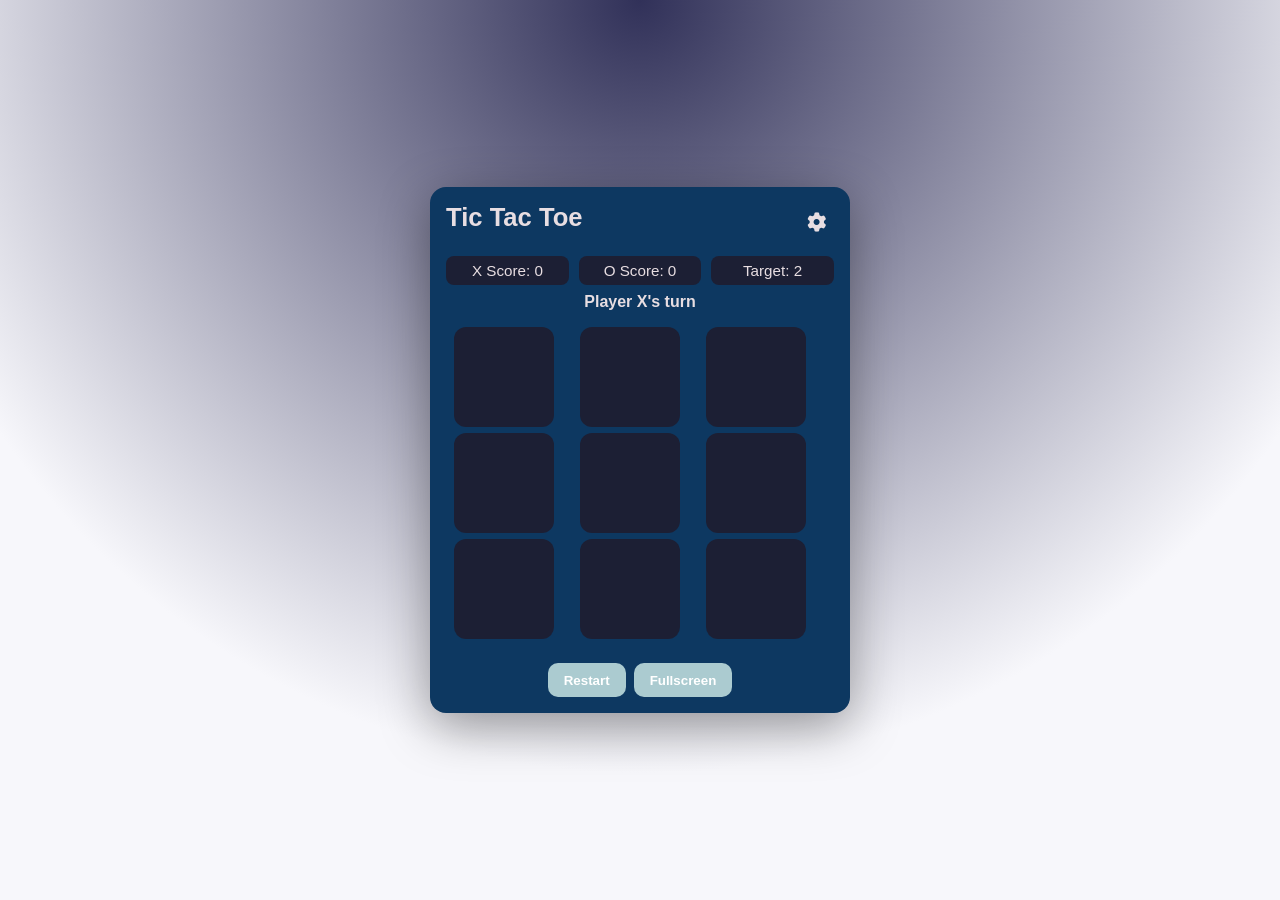
<file: index.html>
<!doctype html>
<html lang="en">
<head>
  <meta charset="utf-8" />
  <meta name="viewport" content="width=device-width, initial-scale=1.0" />
  <title>Tic Tac Toe (Web App)</title>
  <link rel="stylesheet" href="https://cdnjs.cloudflare.com/ajax/libs/font-awesome/6.4.0/css/all.min.css" />
  <link rel="stylesheet" href="style.css" />
</head>
<body>
  <canvas id="confettiCanvas"></canvas>
  <div class="container">
    <div class="header">
      <h1>Tic Tac Toe</h1>
      <button id="settingsBtn" class="iconBtn"><i class="fas fa-cog"></i></button>
    </div>
    <div id="onlinePanel" class="onlinePanel hidden">
      <label>Room code:
        <input id="roomInput" type="text" placeholder="ABC123" maxlength="6" />
      </label>
      <div class="onlineControls">
        <button id="createRoomBtn">Create Room</button>
        <button id="joinRoomBtn">Join Room</button>
      </div>
      <div id="onlineStatus">Online mode inactive</div>
    </div>
    <div class="scoreboard">
      <div>X Score: <span id="scoreX">0</span></div>
      <div>O Score: <span id="scoreO">0</span></div>
      <div>Target: <span id="targetWins">2</span></div>
    </div>
    <div id="status">Player X's turn</div>
    <div id="board" class="board"></div>
    <div class="actions">
      <button id="restartBtn">Restart</button>
      <button id="fullscreenBtn">Fullscreen</button>
    </div>
    <div id="winOverlay" class="overlay hidden">
      <div class="overlayContent">
        <div id="winMessage" class="winMessage"></div>
        <button id="playAgainBtn">Play Again</button>
      </div>
    </div>
  </div>
  <script src="https://cdn.socket.io/4.6.1/socket.io.min.js"></script>
  <script src="script.js"></script>
</body>
</html>
</file>
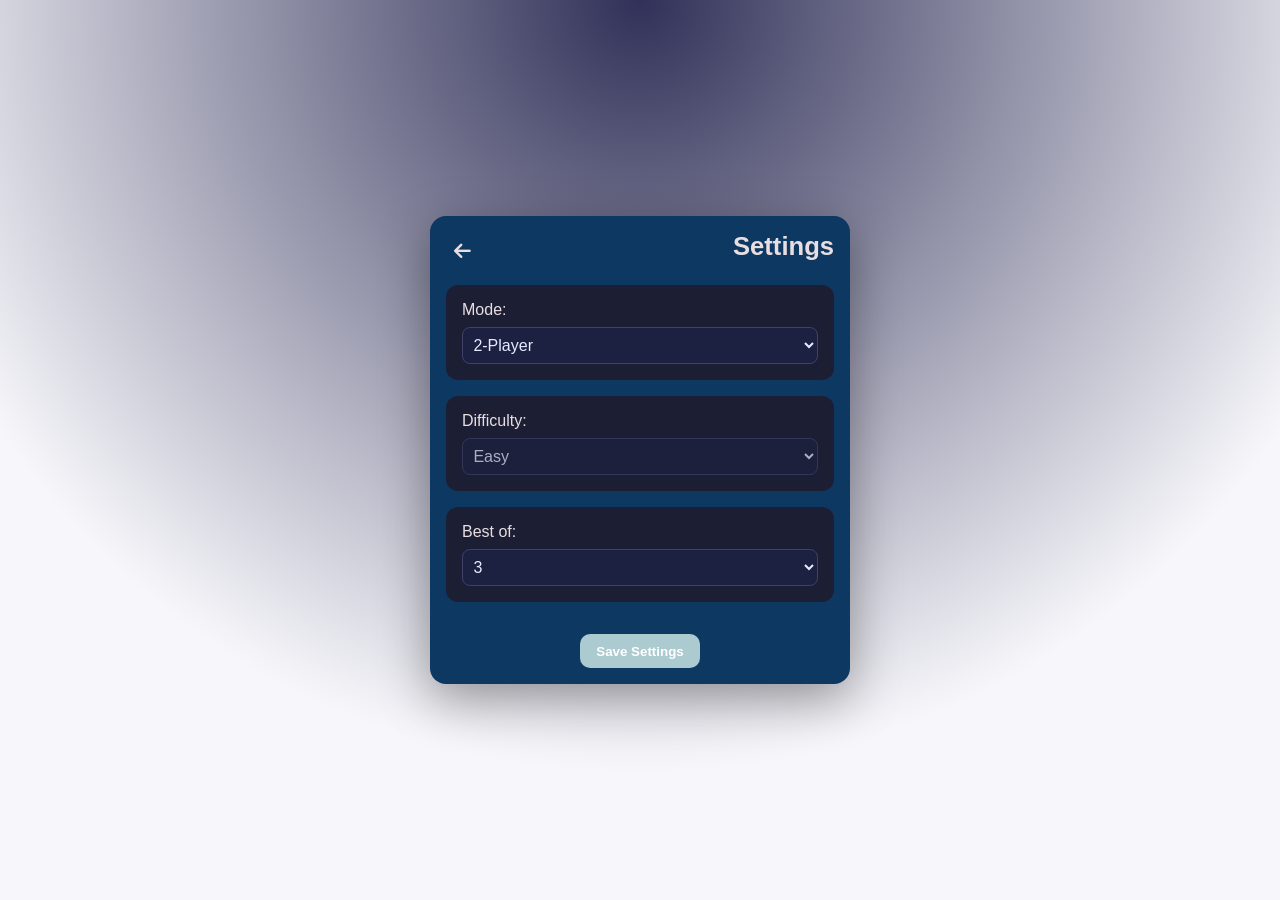
<file: settings.html>
<!doctype html>
<html lang="en">
<head>
  <meta charset="utf-8" />
  <meta name="viewport" content="width=device-width, initial-scale=1.0" />
  <title>Settings - Tic Tac Toe</title>
  <link rel="stylesheet" href="https://cdnjs.cloudflare.com/ajax/libs/font-awesome/6.4.0/css/all.min.css" />
  <link rel="stylesheet" href="style.css" />
</head>
<body>
  <div class="container">
    <div class="header">
      <button id="backBtn" class="iconBtn"><i class="fas fa-arrow-left"></i></button>
      <h1>Settings</h1>
    </div>
    <div class="settingsPage">
      <div class="settingGroup">
        <label>Mode:
          <select id="modeSelect">
            <option value="pvp">2-Player</option>
            <option value="ai">Single-player</option>
            <option value="online">Online Multiplayer</option>
          </select>
        </label>
      </div>
      <div class="settingGroup">
        <label>Difficulty:
          <select id="difficultySelect">
            <option value="easy">Easy</option>
            <option value="medium">Medium</option>
            <option value="hard">Hard</option>
          </select>
        </label>
      </div>
      <div class="settingGroup">
        <label>Best of:
          <select id="bestOfSelect">
            <option value="1">1</option>
            <option value="3">3</option>
            <option value="5">5</option>
          </select>
        </label>
      </div>
      <button id="saveBtn">Save Settings</button>
    </div>
  </div>
  <script src="settings.js"></script>
</body>
</html>
</file>
<file: style.css>
:root { --bg:#f7f7fb; --panel:#0d3861; --text:#e8dee2; --accent:#abcbd0; --win:#ec5bc6; }
* { box-sizing: border-box; }
body { margin: 0; padding: 0; font-family: Inter, Arial, sans-serif; background: radial-gradient(circle at top, #313159 0%, var(--bg) 70%); color: var(--text); min-height: 100vh; display: flex; align-items: center; justify-content: center; }
#confettiCanvas { position: fixed; inset: 0; width: 100%; height: 100%; pointer-events: none; z-index: 90; }
.container { position: relative; width: min(100%, 420px); padding: 1rem; background: var(--panel); border-radius: 16px; box-shadow: 0 14px 50px rgba(0,0,0,.37); z-index: 100; }
.header { display: flex; justify-content: space-between; align-items: center; margin-bottom: 0.75rem; }
.iconBtn { background: none; border: none; color: var(--text); font-size: 1.2rem; cursor: pointer; padding: 0.5rem; border-radius: 8px; transition: background .2s ease; }
.iconBtn:hover { background: rgba(255,255,255,.1); }
.settingsPage { display: flex; flex-direction: column; gap: 1rem; }
.settingGroup { background: #1c1f34; border-radius: 12px; padding: 1rem; }
.settingGroup label { display: flex; flex-direction: column; gap: 0.5rem; font-size: 1rem; }
.settingGroup select { border-radius: 8px; border: 1px solid #3e416a; background: #1d2141; color: #e6ecff; padding: .5rem .4rem; font-size: 1rem; }
#saveBtn { align-self: center; margin-top: 1rem; }
.scoreboard { display: flex; justify-content: space-between; margin-bottom: .5rem; font-size: .95rem; gap: 0.6rem; }
.scoreboard div { background: #1c1f34; border-radius: 8px; padding: .4rem .6rem; flex: 1; text-align: center; }
h1 { margin: 0 0 .75rem; text-align: center; font-size: 1.6rem; }
.onlinePanel { display: none; margin-bottom: .75rem; border: 1px solid #3d4272; background: rgba(16,18,45,0.75); padding: .75rem; border-radius: 12px; }
.onlinePanel.visible { display: block; }
.onlinePanel label { display: block; margin-bottom: .5rem; }
.onlinePanel input { width: 100%; padding: .4rem .5rem; border-radius: 8px; border: 1px solid #3e416a; background: #1d2141; color: #e6ecff; }
.onlinePanel .onlineControls { display: flex; gap: .5rem; margin-bottom: .5rem; }
.onlinePanel #onlineStatus { font-size: .8rem; color: #d3d8ff; }
#status { margin: .5rem 0; text-align: center; font-weight: 600; }
.board { display: grid; grid-template-columns: repeat(3, 1fr); gap: 6px; padding: 8px; }
.cell { width: 100px; height: 100px; background: #1c1f34; border-radius: 12px; display: grid; place-items: center; font-size: clamp(2rem, 7vw, 4rem); cursor: pointer; user-select: none; transition: transform .15s ease, background .18s ease; }
.cell:hover { transform: translateY(-2px); background:#2e3261; }
.cell.disabled { cursor: default; opacity: 0.8; }
.cell.x { color:#50c0ff; }
.cell.o { color:#56ebe8; }
.cell.winner { background: var(--win); color: #1a1d22; }
.actions { display: flex; gap: 0.5rem; justify-content: center; margin-top: 1rem; }
button { border: 0; border-radius: 10px; padding: .6rem 1rem; background: var(--accent); color:#fff; font-weight: 700; cursor: pointer; transition: filter .2s ease; }
button:hover { filter: brightness(1.05); }
button:active { transform: scale(.98); }

.overlay { position: absolute; inset: 0; background: rgba(0,0,0,.75); display: grid; place-items: center; opacity: 0; pointer-events: none; transform: scale(0.95); transition: transform .2s ease, opacity .2s ease; }
.overlay.visible { opacity: 1; pointer-events: all; transform: scale(1); }
.overlayContent { background: #282a41; border: 2px solid var(--accent); border-radius: 16px; padding: 1.25rem 1.25rem .75rem; text-align: center; width: min(92vw, 320px); box-shadow: 0 10px 30px rgba(0,0,0,.55); animation: popIn .25s ease-out; }
.winMessage { margin-bottom: 0.8rem; font-size: 1.25rem; font-weight: 800; color: #fff; text-transform: uppercase; letter-spacing: 0.05em; animation: pulse 1s ease-in-out infinite alternate; }
#playAgainBtn { padding: 0.6rem 1rem; width: 100%; }

@keyframes popIn { from { transform: translateY(-16px) scale(0.95); opacity: 0; } to { transform: translateY(0) scale(1); opacity: 1; } }
@keyframes pulse { from { text-shadow: 0 0 4px #fff; } to { text-shadow: 0 0 16px var(--accent); } }

@media (max-width: 420px) { .cell { width: 80px; height: 80px; } }
</file>
